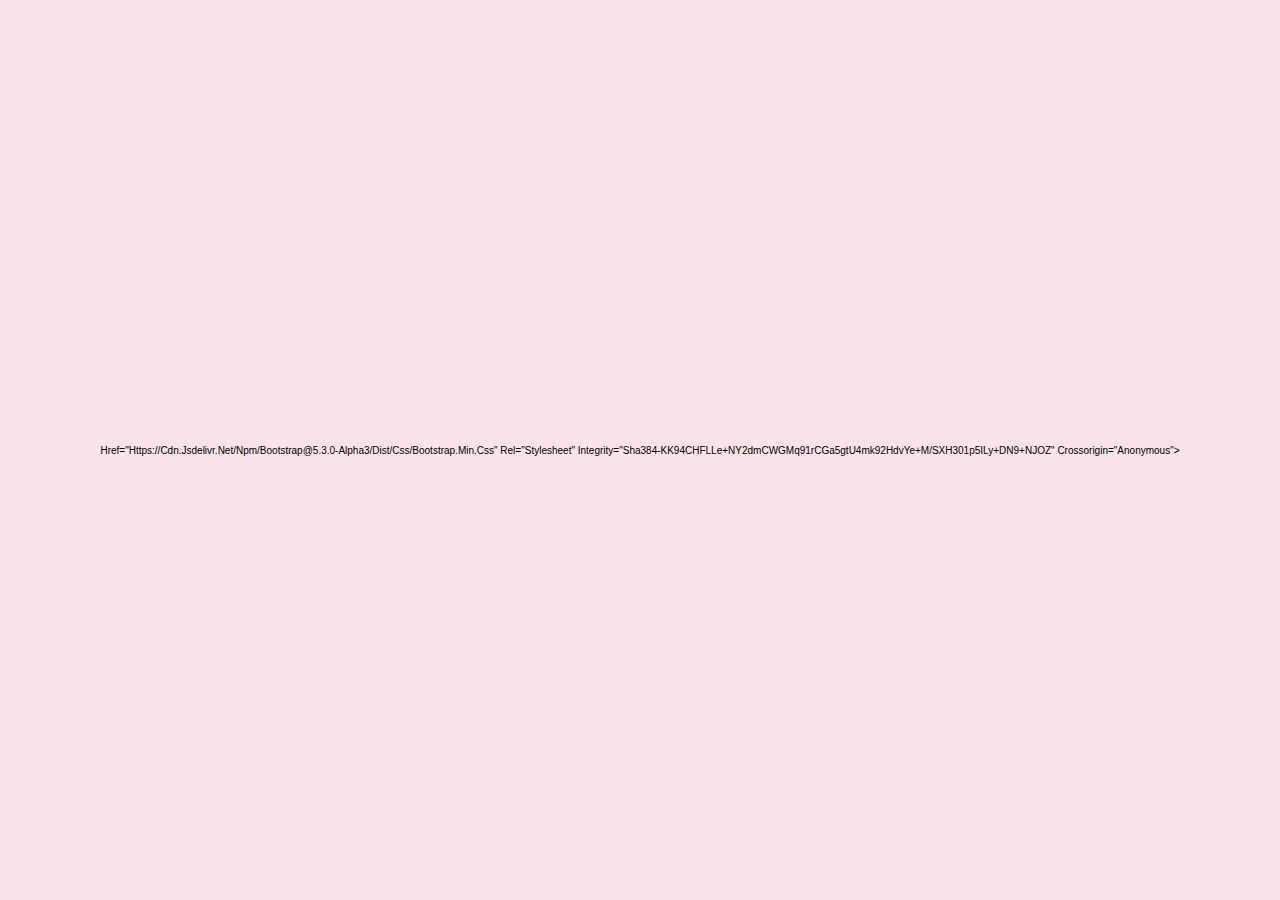
<file: index.html>
<head>
    <link href=""> href="https://cdn.jsdelivr.net/npm/bootstrap@5.3.0-alpha3/dist/css/bootstrap.min.css" rel="stylesheet" integrity="sha384-KK94CHFLLe+nY2dmCWGMq91rCGa5gtU4mk92HdvYe+M/SXH301p5ILy+dN9+nJOZ" crossorigin="anonymous">
    <link rel="stylesheet" href="main.css">
</head>
<!DOCTYPE html>
<html lang="en">
<head>
    <meta charset="UTF-8">
    <meta http-equiv="X-UA-Compatible" content="IE=edge">
    <meta name="viewport" content="width=device-width, initial-scale=1.0">
    <title>Document</title>
</head>
<body>
    
</body>
</html>
</file>
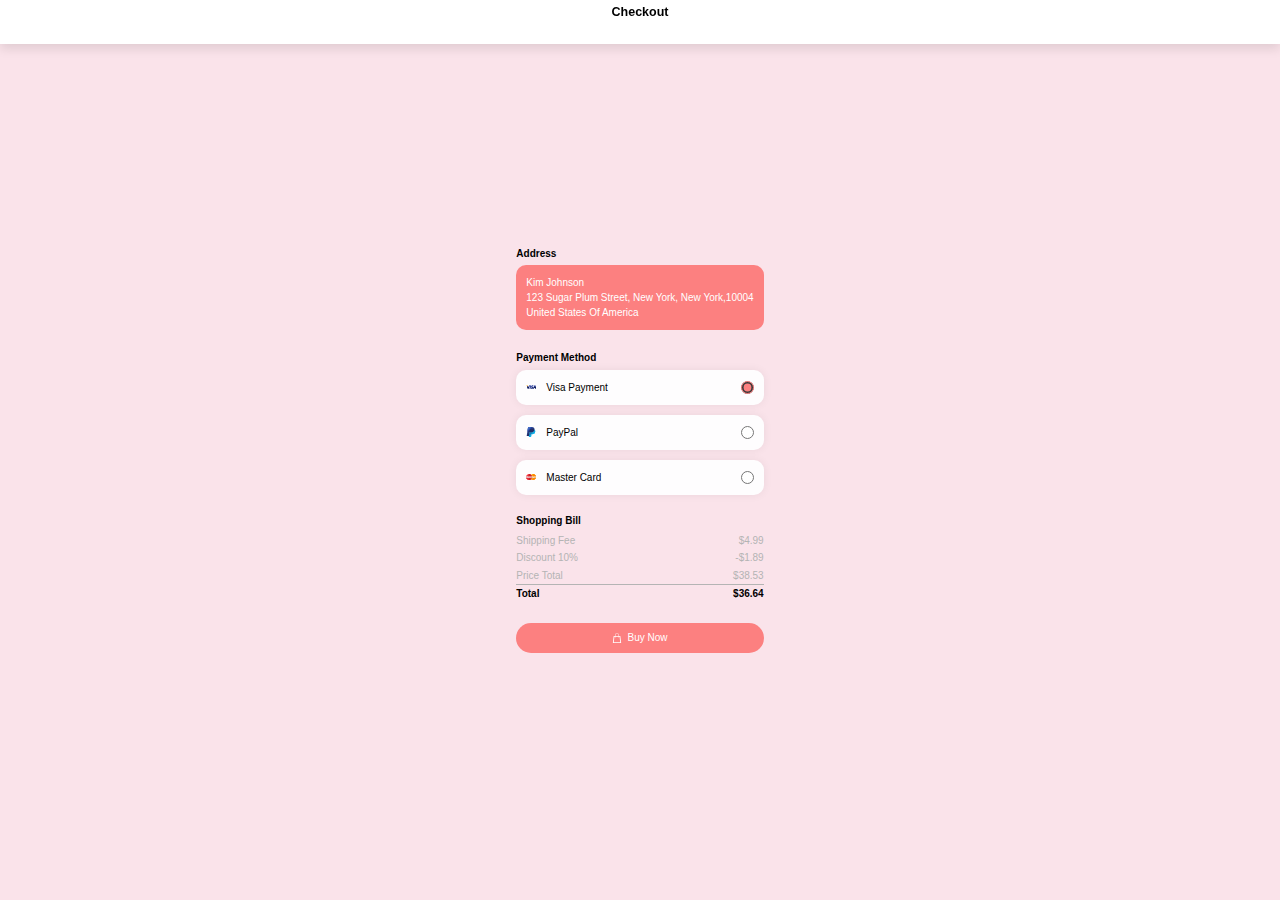
<file: checkout.html>
<!DOCTYPE html>

<html>
  <!--font awesome cdn link-->
<link rel="stylesheet" href= https://cdnjs.cloudflare.com/ajax/libs/font-awesome/6.4.0/css/all.min.css   
    
< ! -- custom css file link-->
<link rel="stylesheet" href="main.css">


<head>
  <header class="header">
    <h1>Checkout</h1>
  </header>

  <form action="https://httpbin.org/post" class="form" method="POST">
    <div>
      <h2>Address</h2>

      <div class="card">
        <address>
          Kim Johnson<br />
          123 Sugar Plum Street, New York, New York,10004<br />
          United States of America
        </address>
      </div>
    </div>

    <fieldset>
      <legend>Payment Method</legend>

      <div class="form__radios">
        <div class="form__radio">
          <label for="visa"><svg class="icon">
              <use xlink:href="#icon-visa" />
            </svg>Visa Payment</label>
          <input checked id="visa" name="payment-method" type="radio" />
        </div>

        <div class="form__radio">
          <label for="paypal"><svg class="icon">
              <use xlink:href="#icon-paypal" />
            </svg>PayPal</label>
          <input id="paypal" name="payment-method" type="radio" />
        </div>

        <div class="form__radio">
          <label for="mastercard"><svg class="icon">
              <use xlink:href="#icon-mastercard" />
            </svg>Master Card</label>
          <input id="mastercard" name="payment-method" type="radio" />
        </div>
      </div>
    </fieldset>

    <div>
      <h2>Shopping Bill</h2>

      <table>
        <tbody>
          <tr>
            <td>Shipping fee</td>
            <td align="right">$4.99</td>
          </tr>
          <tr>
            <td>Discount 10%</td>
            <td align="right">-$1.89</td>
          </tr>
          <tr>
            <td>Price Total</td>
            <td align="right">$38.53</td>
          </tr>
        </tbody>
        <tfoot>
          <tr>
            <td>Total</td>
            <td align="right">$36.64</td>
          </tr>
        </tfoot>
      </table>
    </div>

    <div>
      <button class="button button--full" type="submit"><svg class="icon">
          <use xlink:href="#icon-shopping-bag" />
        </svg>Buy Now</button>
    </div>
  </form>
</div>

<svg xmlns="http://www.w3.org/2000/svg" style="display: none">

  <symbol id="icon-shopping-bag" viewBox="0 0 24 24">
    <path d="M20 7h-4v-3c0-2.209-1.791-4-4-4s-4 1.791-4 4v3h-4l-2 17h20l-2-17zm-11-3c0-1.654 1.346-3 3-3s3 1.346 3 3v3h-6v-3zm-4.751 18l1.529-13h2.222v1.5c0 .276.224.5.5.5s.5-.224.5-.5v-1.5h6v1.5c0 .276.224.5.5.5s.5-.224.5-.5v-1.5h2.222l1.529 13h-15.502z" />
  </symbol>

  <symbol id="icon-mastercard" viewBox="0 0 504 504">
    <path d="m504 252c0 83.2-67.2 151.2-151.2 151.2-83.2 0-151.2-68-151.2-151.2 0-83.2 67.2-151.2 150.4-151.2 84.8 0 152 68 152 151.2z" fill="#ffb600" />
    <path d="m352.8 100.8c83.2 0 151.2 68 151.2 151.2 0 83.2-67.2 151.2-151.2 151.2-83.2 0-151.2-68-151.2-151.2" fill="#f7981d" />
    <path d="m352.8 100.8c83.2 0 151.2 68 151.2 151.2 0 83.2-67.2 151.2-151.2 151.2" fill="#ff8500" />
    <path d="m149.6 100.8c-82.4.8-149.6 68-149.6 151.2s67.2 151.2 151.2 151.2c39.2 0 74.4-15.2 101.6-39.2 5.6-4.8 10.4-10.4 15.2-16h-31.2c-4-4.8-8-10.4-11.2-15.2h53.6c3.2-4.8 6.4-10.4 8.8-16h-71.2c-2.4-4.8-4.8-10.4-6.4-16h83.2c4.8-15.2 8-31.2 8-48 0-11.2-1.6-21.6-3.2-32h-92.8c.8-5.6 2.4-10.4 4-16h83.2c-1.6-5.6-4-11.2-6.4-16h-70.4c2.4-5.6 5.6-10.4 8.8-16h53.6c-3.2-5.6-7.2-11.2-12-16h-29.6c4.8-5.6 9.6-10.4 15.2-15.2-26.4-24.8-62.4-39.2-101.6-39.2 0-1.6 0-1.6-.8-1.6z" fill="#ff5050" />
    <path d="m0 252c0 83.2 67.2 151.2 151.2 151.2 39.2 0 74.4-15.2 101.6-39.2 5.6-4.8 10.4-10.4 15.2-16h-31.2c-4-4.8-8-10.4-11.2-15.2h53.6c3.2-4.8 6.4-10.4 8.8-16h-71.2c-2.4-4.8-4.8-10.4-6.4-16h83.2c4.8-15.2 8-31.2 8-48 0-11.2-1.6-21.6-3.2-32h-92.8c.8-5.6 2.4-10.4 4-16h83.2c-1.6-5.6-4-11.2-6.4-16h-70.4c2.4-5.6 5.6-10.4 8.8-16h53.6c-3.2-5.6-7.2-11.2-12-16h-29.6c4.8-5.6 9.6-10.4 15.2-15.2-26.4-24.8-62.4-39.2-101.6-39.2h-.8" fill="#e52836" />
    <path d="m151.2 403.2c39.2 0 74.4-15.2 101.6-39.2 5.6-4.8 10.4-10.4 15.2-16h-31.2c-4-4.8-8-10.4-11.2-15.2h53.6c3.2-4.8 6.4-10.4 8.8-16h-71.2c-2.4-4.8-4.8-10.4-6.4-16h83.2c4.8-15.2 8-31.2 8-48 0-11.2-1.6-21.6-3.2-32h-92.8c.8-5.6 2.4-10.4 4-16h83.2c-1.6-5.6-4-11.2-6.4-16h-70.4c2.4-5.6 5.6-10.4 8.8-16h53.6c-3.2-5.6-7.2-11.2-12-16h-29.6c4.8-5.6 9.6-10.4 15.2-15.2-26.4-24.8-62.4-39.2-101.6-39.2h-.8" fill="#cb2026" />
    <g fill="#fff">
      <path d="m204.8 290.4 2.4-13.6c-.8 0-2.4.8-4 .8-5.6 0-6.4-3.2-5.6-4.8l4.8-28h8.8l2.4-15.2h-8l1.6-9.6h-16s-9.6 52.8-9.6 59.2c0 9.6 5.6 13.6 12.8 13.6 4.8 0 8.8-1.6 10.4-2.4z" />
      <path d="m210.4 264.8c0 22.4 15.2 28 28 28 12 0 16.8-2.4 16.8-2.4l3.2-15.2s-8.8 4-16.8 4c-17.6 0-14.4-12.8-14.4-12.8h32.8s2.4-10.4 2.4-14.4c0-10.4-5.6-23.2-23.2-23.2-16.8-1.6-28.8 16-28.8 36zm28-23.2c8.8 0 7.2 10.4 7.2 11.2h-17.6c0-.8 1.6-11.2 10.4-11.2z" />
      <path d="m340 290.4 3.2-17.6s-8 4-13.6 4c-11.2 0-16-8.8-16-18.4 0-19.2 9.6-29.6 20.8-29.6 8 0 14.4 4.8 14.4 4.8l2.4-16.8s-9.6-4-18.4-4c-18.4 0-36.8 16-36.8 46.4 0 20 9.6 33.6 28.8 33.6 6.4 0 15.2-2.4 15.2-2.4z" />
      <path d="m116.8 227.2c-11.2 0-19.2 3.2-19.2 3.2l-2.4 13.6s7.2-3.2 17.6-3.2c5.6 0 10.4.8 10.4 5.6 0 3.2-.8 4-.8 4s-4.8 0-7.2 0c-13.6 0-28.8 5.6-28.8 24 0 14.4 9.6 17.6 15.2 17.6 11.2 0 16-7.2 16.8-7.2l-.8 6.4h14.4l6.4-44c0-19.2-16-20-21.6-20zm3.2 36c0 2.4-1.6 15.2-11.2 15.2-4.8 0-6.4-4-6.4-6.4 0-4 2.4-9.6 14.4-9.6 2.4.8 3.2.8 3.2.8z" />
      <path d="m153.6 292c4 0 24 .8 24-20.8 0-20-19.2-16-19.2-24 0-4 3.2-5.6 8.8-5.6 2.4 0 11.2.8 11.2.8l2.4-14.4s-5.6-1.6-15.2-1.6c-12 0-24 4.8-24 20.8 0 18.4 20 16.8 20 24 0 4.8-5.6 5.6-9.6 5.6-7.2 0-14.4-2.4-14.4-2.4l-2.4 14.4c.8 1.6 4.8 3.2 18.4 3.2z" />
      <path d="m472.8 214.4-3.2 21.6s-6.4-8-15.2-8c-14.4 0-27.2 17.6-27.2 38.4 0 12.8 6.4 26.4 20 26.4 9.6 0 15.2-6.4 15.2-6.4l-.8 5.6h16l12-76.8zm-7.2 42.4c0 8.8-4 20-12.8 20-5.6 0-8.8-4.8-8.8-12.8 0-12.8 5.6-20.8 12.8-20.8 5.6 0 8.8 4 8.8 13.6z" />
      <path d="m29.6 291.2 9.6-57.6 1.6 57.6h11.2l20.8-57.6-8.8 57.6h16.8l12.8-76.8h-26.4l-16 47.2-.8-47.2h-23.2l-12.8 76.8z" />
      <path d="m277.6 291.2c4.8-26.4 5.6-48 16.8-44 1.6-10.4 4-14.4 5.6-18.4 0 0-.8 0-3.2 0-7.2 0-12.8 9.6-12.8 9.6l1.6-8.8h-15.2l-10.4 62.4h17.6z" />
      <path d="m376.8 227.2c-11.2 0-19.2 3.2-19.2 3.2l-2.4 13.6s7.2-3.2 17.6-3.2c5.6 0 10.4.8 10.4 5.6 0 3.2-.8 4-.8 4s-4.8 0-7.2 0c-13.6 0-28.8 5.6-28.8 24 0 14.4 9.6 17.6 15.2 17.6 11.2 0 16-7.2 16.8-7.2l-.8 6.4h14.4l6.4-44c.8-19.2-16-20-21.6-20zm4 36c0 2.4-1.6 15.2-11.2 15.2-4.8 0-6.4-4-6.4-6.4 0-4 2.4-9.6 14.4-9.6 2.4.8 2.4.8 3.2.8z" />
      <path d="m412 291.2c4.8-26.4 5.6-48 16.8-44 1.6-10.4 4-14.4 5.6-18.4 0 0-.8 0-3.2 0-7.2 0-12.8 9.6-12.8 9.6l1.6-8.8h-15.2l-10.4 62.4h17.6z" />
    </g>
    <path d="m180 279.2c0 9.6 5.6 13.6 12.8 13.6 5.6 0 10.4-1.6 12-2.4l2.4-13.6c-.8 0-2.4.8-4 .8-5.6 0-6.4-3.2-5.6-4.8l4.8-28h8.8l2.4-15.2h-8l1.6-9.6" fill="#dce5e5" />
    <path d="m218.4 264.8c0 22.4 7.2 28 20 28 12 0 16.8-2.4 16.8-2.4l3.2-15.2s-8.8 4-16.8 4c-17.6 0-14.4-12.8-14.4-12.8h32.8s2.4-10.4 2.4-14.4c0-10.4-5.6-23.2-23.2-23.2-16.8-1.6-20.8 16-20.8 36zm20-23.2c8.8 0 10.4 10.4 10.4 11.2h-20.8c0-.8 1.6-11.2 10.4-11.2z" fill="#dce5e5" />
    <path d="m340 290.4 3.2-17.6s-8 4-13.6 4c-11.2 0-16-8.8-16-18.4 0-19.2 9.6-29.6 20.8-29.6 8 0 14.4 4.8 14.4 4.8l2.4-16.8s-9.6-4-18.4-4c-18.4 0-28.8 16-28.8 46.4 0 20 1.6 33.6 20.8 33.6 6.4 0 15.2-2.4 15.2-2.4z" fill="#dce5e5" />
    <path d="m95.2 244.8s7.2-3.2 17.6-3.2c5.6 0 10.4.8 10.4 5.6 0 3.2-.8 4-.8 4s-4.8 0-7.2 0c-13.6 0-28.8 5.6-28.8 24 0 14.4 9.6 17.6 15.2 17.6 11.2 0 16-7.2 16.8-7.2l-.8 6.4h14.4l6.4-44c0-18.4-16-19.2-22.4-19.2m12 34.4c0 2.4-9.6 15.2-19.2 15.2-4.8 0-6.4-4-6.4-6.4 0-4 2.4-9.6 14.4-9.6 2.4.8 11.2.8 11.2.8z" fill="#dce5e5" />
    <path d="m136 290.4s4.8 1.6 18.4 1.6c4 0 24 .8 24-20.8 0-20-19.2-16-19.2-24 0-4 3.2-5.6 8.8-5.6 2.4 0 11.2.8 11.2.8l2.4-14.4s-5.6-1.6-15.2-1.6c-12 0-16 4.8-16 20.8 0 18.4 12 16.8 12 24 0 4.8-5.6 5.6-9.6 5.6" fill="#dce5e5" />
    <path d="m469.6 236s-6.4-8-15.2-8c-14.4 0-19.2 17.6-19.2 38.4 0 12.8-1.6 26.4 12 26.4 9.6 0 15.2-6.4 15.2-6.4l-.8 5.6h16l12-76.8m-20.8 41.6c0 8.8-7.2 20-16 20-5.6 0-8.8-4.8-8.8-12.8 0-12.8 5.6-20.8 12.8-20.8 5.6 0 12 4 12 13.6z" fill="#dce5e5" />
    <path d="m29.6 291.2 9.6-57.6 1.6 57.6h11.2l20.8-57.6-8.8 57.6h16.8l12.8-76.8h-20l-22.4 47.2-.8-47.2h-8.8l-27.2 76.8z" fill="#dce5e5" />
    <path d="m260.8 291.2h16.8c4.8-26.4 5.6-48 16.8-44 1.6-10.4 4-14.4 5.6-18.4 0 0-.8 0-3.2 0-7.2 0-12.8 9.6-12.8 9.6l1.6-8.8" fill="#dce5e5" />
    <path d="m355.2 244.8s7.2-3.2 17.6-3.2c5.6 0 10.4.8 10.4 5.6 0 3.2-.8 4-.8 4s-4.8 0-7.2 0c-13.6 0-28.8 5.6-28.8 24 0 14.4 9.6 17.6 15.2 17.6 11.2 0 16-7.2 16.8-7.2l-.8 6.4h14.4l6.4-44c0-18.4-16-19.2-22.4-19.2m12 34.4c0 2.4-9.6 15.2-19.2 15.2-4.8 0-6.4-4-6.4-6.4 0-4 2.4-9.6 14.4-9.6 3.2.8 11.2.8 11.2.8z" fill="#dce5e5" />
    <path d="m395.2 291.2h16.8c4.8-26.4 5.6-48 16.8-44 1.6-10.4 4-14.4 5.6-18.4 0 0-.8 0-3.2 0-7.2 0-12.8 9.6-12.8 9.6l1.6-8.8" fill="#dce5e5" />
  </symbol>

  <symbol id="icon-paypal" viewBox="0 0 491.2 491.2">
    <path d="m392.049 36.8c-22.4-25.6-64-36.8-116-36.8h-152.8c-10.4 0-20 8-21.6 18.4l-64 403.2c-1.6 8 4.8 15.2 12.8 15.2h94.4l24-150.4-.8 4.8c1.6-10.4 10.4-18.4 21.6-18.4h44.8c88 0 156.8-36 176.8-139.2.8-3.2.8-6.4 1.6-8.8-2.4-1.6-2.4-1.6 0 0 5.6-38.4 0-64-20.8-88" fill="#263b80" />
    <path d="m412.849 124.8c-.8 3.2-.8 5.6-1.6 8.8-20 103.2-88.8 139.2-176.8 139.2h-44.8c-10.4 0-20 8-21.6 18.4l-29.6 186.4c-.8 7.2 4 13.6 11.2 13.6h79.2c9.6 0 17.6-7.2 19.2-16l.8-4 15.2-94.4.8-5.6c1.6-9.6 9.6-16 19.2-16h12c76.8 0 136.8-31.2 154.4-121.6 7.2-37.6 3.2-69.6-16-91.2-6.4-7.2-13.6-12.8-21.6-17.6" fill="#139ad6" />
    <path d="m391.249 116.8c-3.2-.8-6.4-1.6-9.6-2.4s-6.4-1.6-10.4-1.6c-12-2.4-25.6-3.2-39.2-3.2h-119.2c-3.2 0-5.6.8-8 1.6-5.6 2.4-9.6 8-10.4 14.4l-25.6 160.8-.8 4.8c1.6-10.4 10.4-18.4 21.6-18.4h44.8c88 0 156.8-36 176.8-139.2.8-3.2.8-6.4 1.6-8.8-4.8-2.4-10.4-4.8-16.8-7.2-1.6 0-3.2-.8-4.8-.8" fill="#232c65" />
    <path d="m275.249 0h-152c-10.4 0-20 8-21.6 18.4l-36.8 230.4 246.4-246.4c-11.2-1.6-23.2-2.4-36-2.4z" fill="#2a4dad" />
    <path d="m441.649 153.6c-2.4-4-4-8-7.2-12-5.6-6.4-13.6-12-21.6-16.8-.8 3.2-.8 5.6-1.6 8.8-20 103.2-88.8 139.2-176.8 139.2h-44.8c-10.4 0-20 8-21.6 18.4l-25.6 161.6z" fill="#0d7dbc" />
    <path d="m50.449 436.8h94.4l23.2-145.6c0-2.4.8-4 1.6-5.6l-131.2 131.2-.8 4.8c-.8 8 4.8 15.2 12.8 15.2z" fill="#232c65" />
    <path d="m246.449 0h-123.2c-3.2 0-5.6.8-8 1.6l-12 12c-.8 1.6-1.6 3.2-1.6 4.8l-24 150.4z" fill="#436bc4" />
    <path d="m450.449 232.8c2.4-12 3.2-23.2 3.2-34.4l-156 156c76-.8 135.2-32 152.8-121.6z" fill="#0cb2ed" />
    <path d="m248.849 471.2 12.8-80-100 100h68c9.6 0 17.6-7.2 19.2-16z" fill="#0cb2ed" />
    <g fill="#33e2ff" opacity=".6">
      <path d="m408.049 146.4 45.6 45.6c0-5.6-1.6-11.2-2.4-16.8l-40-40c-1.6 4-2.4 7.2-3.2 11.2z" />
      <path d="m396.849 180c-1.6 3.2-3.2 6.4-4.8 9.6l55.2 55.2c.8-4 1.6-8 2.4-12z" />
      <path d="m431.249 287.2c1.6-3.2 3.2-6.4 4.8-9.6l-60.8-60.8c-2.4 2.4-4 5.6-6.4 8z" />
      <path d="m335.249 250.4 69.6 69.6 7.2-7.2-68-68c-3.2 1.6-5.6 3.2-8.8 5.6z" />
      <path d="m292.849 266.4 76 76c3.2-1.6 6.4-3.2 9.6-4.8l-74.4-74.4c-4 .8-7.2 2.4-11.2 3.2z" />
      <path d="m320.849 353.6c4-.8 8.8-.8 12.8-1.6l-80-80c-4.8 0-8.8.8-13.6.8z" />
      <path d="m196.049 272.8h-6.4c-2.4 0-4.8.8-6.4.8l86.4 87.2c2.4-2.4 5.6-4.8 8.8-5.6z" />
      <path d="m164.049 314.4 94.4 94.4 2.4-12.8-94.4-94.4z" />
      <path d="m156.049 364.8 94.4 94.4 2.4-12-94.4-94.4z" />
      <path d="m150.449 403.2-1.6 12.8 75.2 75.2h5.6c2.4 0 4.8-.8 7.2-1.6z" />
      <path d="m140.049 466.4 24.8 24.8h14.4l-36.8-36.8z" />
    </g>
  </symbol>

  <symbol id="icon-visa" viewBox="0 0 504 504">
    <path d="m184.8 324.4 25.6-144h40l-24.8 144z" fill="#3c58bf" />
    <path d="m184.8 324.4 32.8-144h32.8l-24.8 144z" fill="#293688" />
    <path d="m370.4 182c-8-3.2-20.8-6.4-36.8-6.4-40 0-68.8 20-68.8 48.8 0 21.6 20 32.8 36 40s20.8 12 20.8 18.4c0 9.6-12.8 14.4-24 14.4-16 0-24.8-2.4-38.4-8l-5.6-2.4-5.6 32.8c9.6 4 27.2 8 45.6 8 42.4 0 70.4-20 70.4-50.4 0-16.8-10.4-29.6-34.4-40-14.4-7.2-23.2-11.2-23.2-18.4 0-6.4 7.2-12.8 23.2-12.8 13.6 0 23.2 2.4 30.4 5.6l4 1.6z" fill="#3c58bf" />
    <path d="m370.4 182c-8-3.2-20.8-6.4-36.8-6.4-40 0-61.6 20-61.6 48.8 0 21.6 12.8 32.8 28.8 40s20.8 12 20.8 18.4c0 9.6-12.8 14.4-24 14.4-16 0-24.8-2.4-38.4-8l-5.6-2.4-5.6 32.8c9.6 4 27.2 8 45.6 8 42.4 0 70.4-20 70.4-50.4 0-16.8-10.4-29.6-34.4-40-14.4-7.2-23.2-11.2-23.2-18.4 0-6.4 7.2-12.8 23.2-12.8 13.6 0 23.2 2.4 30.4 5.6l4 1.6z" fill="#293688" />
    <path d="m439.2 180.4c-9.6 0-16.8.8-20.8 10.4l-60 133.6h43.2l8-24h51.2l4.8 24h38.4l-33.6-144zm-18.4 96c2.4-7.2 16-42.4 16-42.4s3.2-8.8 5.6-14.4l2.4 13.6s8 36 9.6 44h-33.6z" fill="#3c58bf" />
    <path d="m448.8 180.4c-9.6 0-16.8.8-20.8 10.4l-69.6 133.6h43.2l8-24h51.2l4.8 24h38.4l-33.6-144zm-28 96c3.2-8 16-42.4 16-42.4s3.2-8.8 5.6-14.4l2.4 13.6s8 36 9.6 44h-33.6z" fill="#293688" />
    <path d="m111.2 281.2-4-20.8c-7.2-24-30.4-50.4-56-63.2l36 128h43.2l64.8-144h-43.2z" fill="#3c58bf" />
    <path d="m111.2 281.2-4-20.8c-7.2-24-30.4-50.4-56-63.2l36 128h43.2l64.8-144h-35.2z" fill="#293688" />
    <path d="m0 180.4 7.2 1.6c51.2 12 86.4 42.4 100 78.4l-14.4-68c-2.4-9.6-9.6-12-18.4-12z" fill="#ffbc00" />
    <path d="m0 180.4c51.2 12 93.6 43.2 107.2 79.2l-13.6-56.8c-2.4-9.6-10.4-15.2-19.2-15.2z" fill="#f7981d" />
    <path d="m0 180.4c51.2 12 93.6 43.2 107.2 79.2l-9.6-31.2c-2.4-9.6-5.6-19.2-16.8-23.2z" fill="#ed7c00" />
    <g fill="#051244">
      <path d="m151.2 276.4-27.2-27.2-12.8 30.4-3.2-20c-7.2-24-30.4-50.4-56-63.2l36 128h43.2z" />
      <path d="m225.6 324.4-34.4-35.2-6.4 35.2z" />
      <path d="m317.6 274.8c3.2 3.2 4.8 5.6 4 8.8 0 9.6-12.8 14.4-24 14.4-16 0-24.8-2.4-38.4-8l-5.6-2.4-5.6 32.8c9.6 4 27.2 8 45.6 8 25.6 0 46.4-7.2 58.4-20z" />
      <path d="m364 324.4h37.6l8-24h51.2l4.8 24h38.4l-13.6-58.4-48-46.4 2.4 12.8s8 36 9.6 44h-33.6c3.2-8 16-42.4 16-42.4s3.2-8.8 5.6-14.4" />
    </g>
  </symbol>
</svg>
</file>
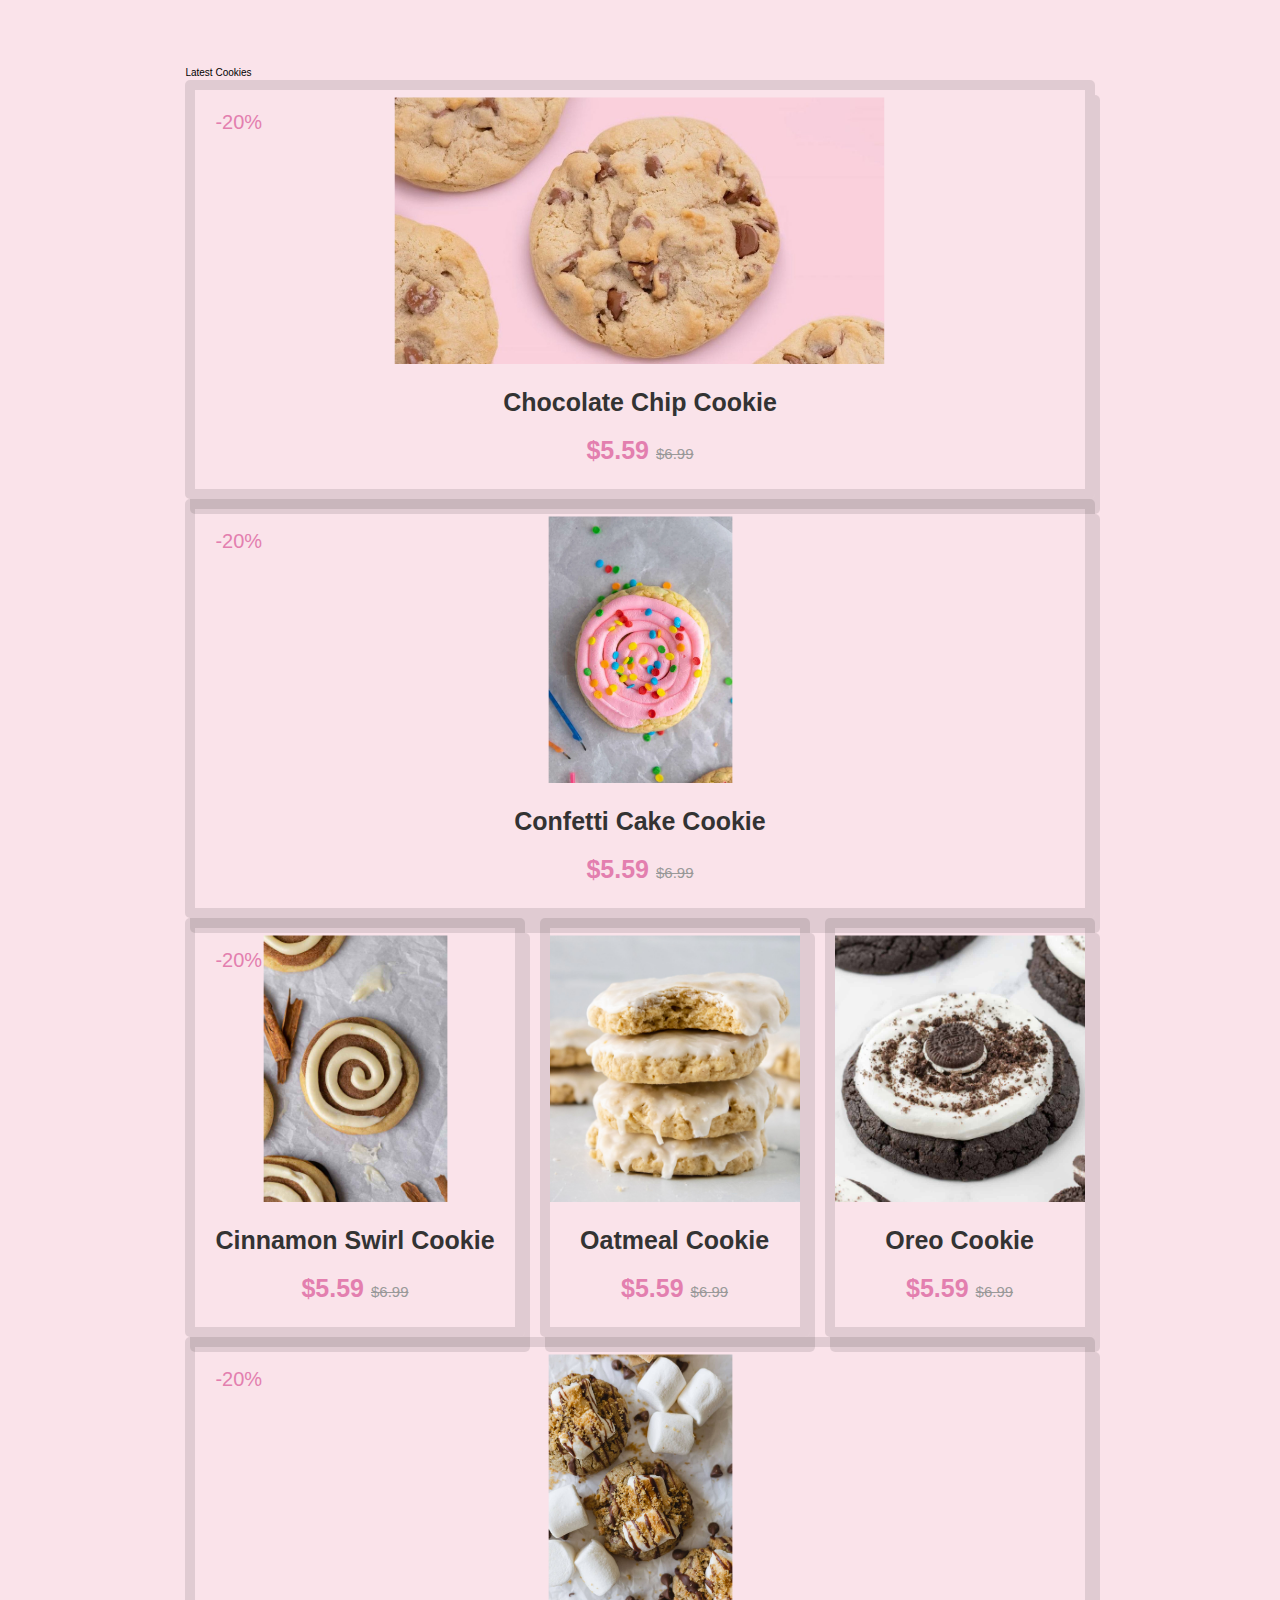
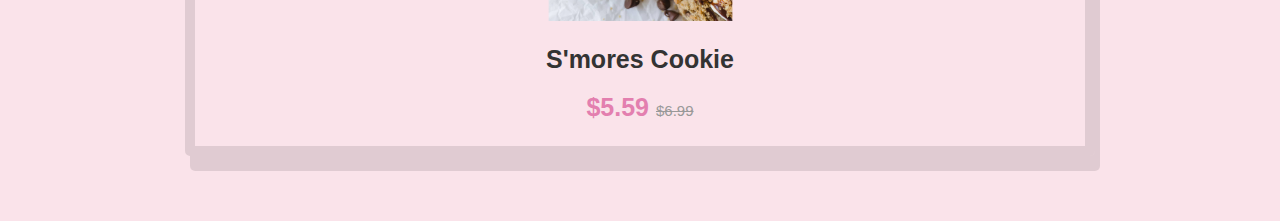
<file: cookies.html>
<!DOCTYPE html>
<html> 
   
    <!--font awesome cdn link-->
    <link rel="stylesheet" href= https://cdnjs.cloudflare.com/ajax/libs/font-awesome/6.4.0/css/all.min.css   
    
    < ! -- custom css file link-->
    <link rel="stylesheet" href="main.css">

<head>
    <meta charset="UTF-8">
    <meta http-equiv="X-UA-Compatible" content="IE=edge">
    <meta name="viewport" content="width=device-width,inital-scale=1.0">
    <title>The Cookie Jar</title>

<section class="cookies" id="cookies"
<h1 class="headng">Latest Cookies</h1>
    <div class="box-container">
    
        <div class="box">
            <span class="sale">-20%</span>
            <div class="images">
                <img src="images/chocolate chip cookie.jpg" alt="">
            <div class="icons">
                <a href="#" class="fas fa-heart"></a>
                <a href="#" class="cart-btn">add to cart</a>
                <a href="#" class="fas fa-share"></a>
            </div>
            </div>
            <div class="content">
                <h3>chocolate chip cookie</h3>
                <div class="price">$5.59 <span> $6.99</span></div>
            </div>
        </div>
    
    </div>
    
    <div class="box-container">
    <div class="box">
        <span class="sale">-20%</span>
        <div class="images">
            <img src="images/confetti-cake-cookies.webp" alt="">
        <div class="icons">
            <a href="#" class="fas fa-heart"></a>
            <a href="#" class="cart-btn">add to cart</a>
            <a href="#" class="fas fa-share"></a>
        </div>
        </div>
        <div class="content">
            <h3>Confetti Cake Cookie</h3>
            <div class="price">$5.59 <span> $6.99</span></div>
        </div>
    </div>
    </div>

    <div class="box-container">
    <div class="box">
        <span class="sale">-20%</span>
        <div class="images">
            <img src="images/CRUMBL-Cinnamon-Swirl-Cookies-7-of-16.jpg" alt="">
        <div class="icons">
            <a href="#" class="fas fa-heart"></a>
            <a href="#" class="cart-btn">add to cart</a>
            <a href="#" class="fas fa-share"></a>
        </div>
    </div>
        <div class="content">
            <h3>Cinnamon Swirl Cookie</h3>
            <div class="price">$5.59 <span> $6.99</span></div>
    </div>
    </div>

    <div class="box-container">
    <div class="box">
        <span class="sale">-20%</span>
        <div class="images">
            <img src="images/oatmeal.jpg" alt="">
        <div class="icons">
            <a href="#" class="fas fa-heart"></a>
            <a href="#" class="cart-btn">add to cart</a>
            <a href="#" class="fas fa-share"></a>
        </div>
        </div>
        <div class="content">
            <h3> oatmeal Cookie</h3>
            <div class="price">$5.59 <span> $6.99</span></div>
        </div>
    </div>
    </div>

    <div class="box-container">
    <div class="box">
        <span class="sale">-20%</span>
        <div class="images">
            <img src="images/Oreo-Crumbl-Cookie.jpg" alt="">
        <div class="icons">
            <a href="#" class="fas fa-heart"></a>
            <a href="#" class="cart-btn">add to cart</a>
            <a href="#" class="fas fa-share"></a>
        </div>
        </div>
        <div class="content">
            <h3> Oreo Cookie</h3>
            <div class="price">$5.59 <span> $6.99</span></div>
        </div>
        </div>
    </div>
    </div>

    <div class="box-container">
    <div class="box">
        <span class="sale">-20%</span>
        <div class="images">
            <img src="images/SMores-Cookie.jpg" alt="">
        <div class="icons">
            <a href="#" class="fas fa-heart"></a>
            <a href="#" class="cart-btn">add to cart</a>
            <a href="#" class="fas fa-share"></a>
        </div>
        </div>
        <div class="content">
            <h3>S'mores Cookie</h3>
            <div class="price">$5.59 <span> $6.99</span></div>
        </div>
    </div>
    </div>
</div>
</section>
</file>
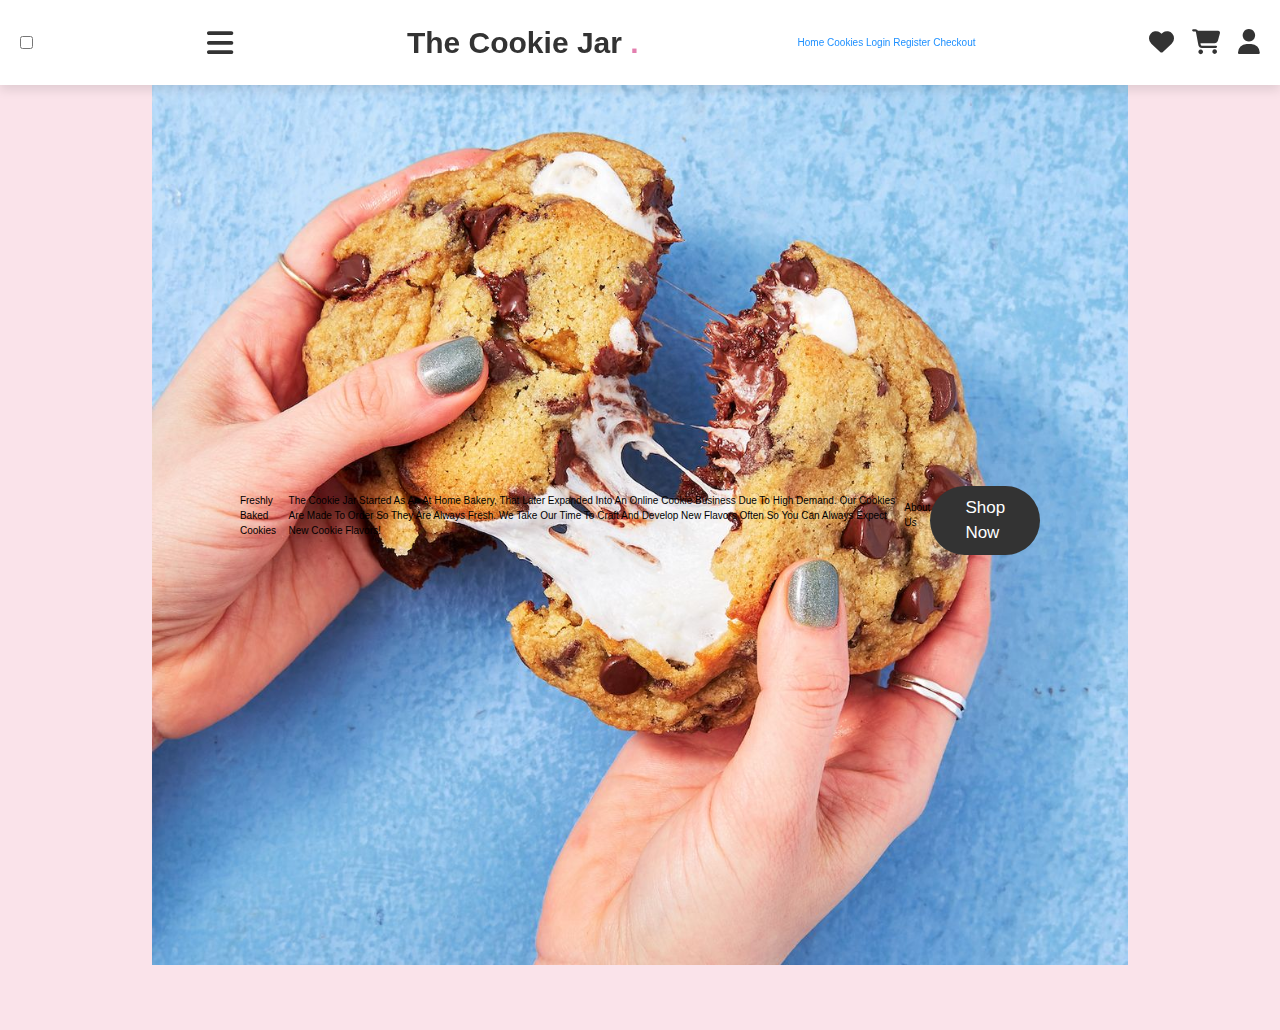
<file: home.html>
<!DOCTYPE html>

<html>

<head>
    <meta charset="UTF-8">
    <meta http-equiv="X-UA-Compatible" content="IE=edge">
    <meta name="viewport" content="width=device-width,inital-scale=1.0">
    <title>The Cookie Jar</title>
   
    <!--font awesome cdn link-->
    <link rel="stylesheet" href= https://cdnjs.cloudflare.com/ajax/libs/font-awesome/6.4.0/css/all.min.css   
    
    < ! -- custom css file link-->
    <link rel="stylesheet" href="main.css">
</head>

<body>
    <header>
        <input type="checkbox" name =id= "toggler">
        <label for="toggler" class="fas fa-bars"></label>
        <a herf="#" class="logo"> The cookie Jar <span>.</span></a>
        <nav class  "navbar">
            <a href="home.html">Home</a>
            <a href="cookies.html">Cookies</a>
            <a href="login.html">Login</a>
            <a href="register.html">Register</a>
            <a href="checkout.html">Checkout</a>
        </nav>

        <div class="icons">
            <a href="#" class="fas fa-heart"></a>
            <a href="#" class="fas fa-shopping-cart"></a>
            <a href="#" class="fas fa-user"></a>
        </div>
    </header>
    <footer>
        <section class="footer">
        
            <div class="box-container">
 <section class="home" id="Home" 
    class="content">
     
        <span>freshly baked cookies</span>
<br>
        <p> The cookie Jar started as an at home bakery, that later expanded into an online cookie business due to high demand. Our cookies are made to order 
            so they are always fresh. We take our time to craft and develop new flavors often so you can always expect new cookie flavors! </p>
       <br>
       <p>About Us
        </p>
        <a href="#" class="btn">shop now</a>
    

</footer>
    
</body>
</html>
</file>
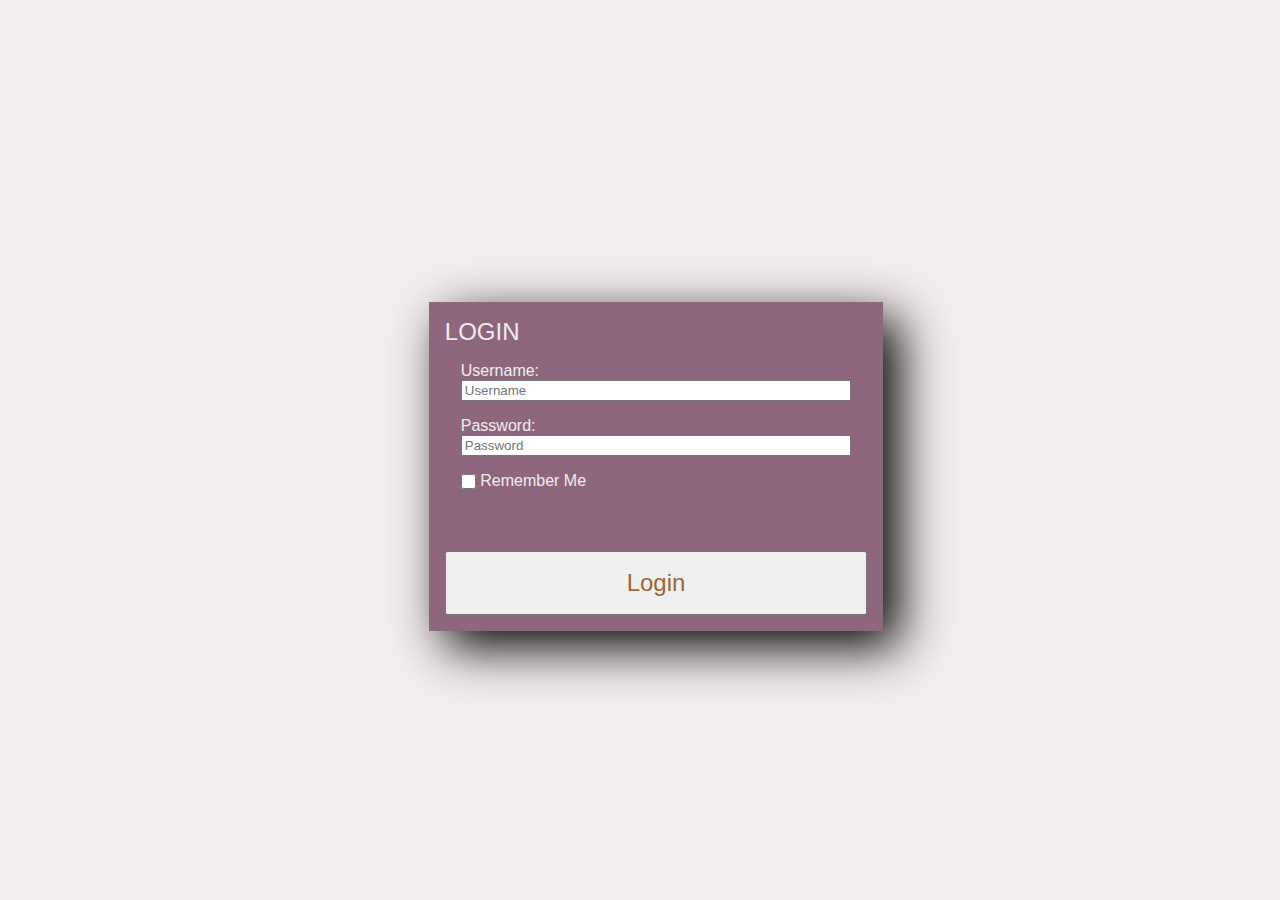
<file: login.html>
<head>
    <style>
        body{
            background-color: #f4eded;
        }
        .login{
            background-color: #8e677e;
            color: #eeeeee;
            font-family: 'Trebuchet MS', 'Lucida Sans Unicode', 'Lucida Grande', 'Lucida Sans', Arial, sans-serif;
            width: 33vw;
            height: 33vh;
            position: absolute;
            left: calc(50% - 16.5vw);
            top: calc(50% - 16.5vh);
            /* margin: auto; */
            padding: 1rem;
            box-shadow: 1rem 1rem 3rem black;
        }
    
        .login input{
            width: 100%;
        }
        .login input[type=checkbox]{
            width: auto;
            width: 15px;
            height: 15px;
            padding: 0;
            margin: 0;
            vertical-align: bottom;
            position: relative;
            top: -1px;
        }
        .login label input {
            display: inline-block;
        }
        label{
            margin: 1rem;
            display: block;
        }
        .login button{
            padding: 1rem;
            position: absolute;
            bottom: 1rem;
            left: 1rem;
            right: 1rem;
            font-size: 1.5rem;
            color: #996633;
        }
        .login .title{
            font-size: 1.5rem;
        }
    </style>
    </head>
    <body>
        <div class="login">
            <div class="title">LOGIN</div>
            <form method="post">
                
                <label>
                    Username:
                    <input placeholder="Username">    
                </label>
                
                <label>
                    Password:
                    <input placeholder="Password">
                </label>
    
                <label>
                    <input type="checkbox"> <span>Remember Me</span>
                </label>
    
                <button>
                    Login
                </button>
            </form>
        </div>
    </body>
</file>
<file: main.css>
:root{
    --pink:#e37faf; 
}
*{
    margin:0; padding:0;
    box-sizing: border-box;
    font-family: Verdana, Geneva, Tahoma, sans-serif;
    outline: none; border: none;
    text-decoration: none;
    text-transform: capitalize;
    transition: .2s linear;
}


html{
    font-size: 62.5%;
    scroll-behavior: smooth;
    scroll-padding-top: 6rem;
    overflow-x: hidden;
}

section{
    padding: 2rem 9%;
}

.btn{
    display: inline-block;
    margin-top: 1rem;
    border-radius: 5rem;
    background: #333;
    color: #fff;
    padding: .9rem 3.5rem;
    cursor: pointer;
    font-size: 1.7rem;
}

.btn:hover{
    background:var(--pink);
}
header{
    position: fixed;
    top: 0; left: 0; right: 0;
    background: #fff;
    padding: 2rem 9%;
    display: flex;
    align-items: center;
    justify-content: space-between;
    z-index: 1000;
    box-shadow: 0 .5rem 1rem rgba(0,0,0,.1)
}

header .logo{
    font-size: 3rem;
    color: #333;
    font-weight: bolder;
}

header .logo span{
    color:var(--pink);   
}

header .navbar a{
    font-size: 2rem;
    padding: 0 1.5 rem;
    color: #666;
}

header .navbar a:hover {
    color:var(pink);
}

header .icons a{
    font-size: 2.5rem;
    color: #333;
    margin-left: 1.5rem;
}

header .icons a:hover{
    color: var(--pink);   
}

header #toggler{
    display: none;
}

header .fa-bars{
    font-size: 3rem;
    color: #333;
    border-radius: .5rem;
    padding: .5rem 1.5rem;
    cursor: pointer;
    border: .1rem solid rgba(0,0,0,.3)
    display none;
}

.home{
    display: flex;
    align-items: center;
    min-height: 100vh;
    background:url(./images/smores.jpg) no-repeat;
    background-size: cover;
    background-position: center;
}

.home .content{
    max-width: 50rem;
}
.home .content h3{
    font-size: 6rem;
    color: #333;
}

.home .content span{
    font-size: 3.5rem;
    padding: 1rem 0;
    line-height: 1.5;
    color:var(--pink)   
}

.home .content span{
    font-size: 3.5rem;
    padding: 1rem 0;
    line-height: 1.5;
    color:#999;
}

@media (max-width:991px){

    html{
    font-size: 55%;
    }
}
    header{
        padding: 2rem;
    }

    .home{
        background-position: left;

    }
@media (max-width:768px) {
    
    header .fa-bars{
        display: block;
    }
}

header .navbar{
    position:absolute;
    top:100%; left:0; right: 0;
    background: #eee;
    border-top: .1rem solid rgba(0,0,0,.1);
    clip-path: polygon(0 0, 100% 0, 100% 0, 0 0);
}

header #toggler:checked ~ .navbar{
    clip-path: polygon(0 0, 100% 0, 100% 0, 0 0);
}
header .navbar a{
    margin:1.5rem;
    padding:1.5rem;
    background:#fff;
    border:.1rem solid rgba(0,0,0,.1);
    display: block;
}

.home .content h3{
    font-size: 5rem;
}

.home .content span{
    font-size: 2.5rem;
}
@media (max-width:450px){

    html{
    font-size: 50%;
    }
}
.cookies .box-container{
    display: flex;
    flex-wrap: wrap;
    gap: 1.5rem;
}    

.cookies .box-container .box{
    flex: 1 1 30rem;
    box-shadow: 0.5rem 1.5rem rgba(0,0,0,.1);
    border-radius: .5rem;
    border: 1rem solid rgba(0,0,0,.1);
    position: relative;
}

.cookies .box-container .box .sale{
    position: absolute;
    top:1rem; left:1rem;
    padding: .7rem 1rem;
    font-size: 2rem;
    color: #e37faf;
    background:rgba(255,51,153,.05)
    z-index 1;
    border-radius: .5rem;
}

.cookies .box-container .box .images{
    position: relative;
    text-align: center;
    padding-top: 2rem;
    overflow:hidden;
}

.cookies .box-container .box .images img{
    height:25rem;
} 

.cookies .box-container .box .images img{
    transform: scale(1.1);
}

.cookies .box-container .box .images .icons{
    position:absolute;
    bottom: -7rem; left: 0; right: 0;
    display: flex;
}
.cookies .box-container .box:hover .images .icons{
    bottom: 0;
}

.cookies .box-container .box .images .icons a{
    height: 5rem;
    line-height: 5rem;
    font-size: 2rem;
    width: 50%;
    background:var(--pink);
    color: #fff;
}

.cookies .box-container .box .images .icons .cart-btn{
    border-left: .1rem solid #fff7;
    border-right: .1rem solid #fff7;
    width: 100%;
}

.cookies .box-container .box .images .icons a:hover{
    background: #333;
}
.cookies .box-container .box .content{
    padding: 2rem;
    text-align: center;
}

.cookies .box-container .box .content h3{
    font-size: 2.5rem;
    color: #333;
}
.cookies .box-container .box .content .price{
    font-size: 2.5rem;
    color: var(--pink);
    font-weight: bolder;
    padding-top: 1rem;
}

.cookies .box-container .box .content .price span{
    font-size: 1.5rem;
    color: #999;
    font-weight: lighter;
    text-decoration: line-through;
}

    .use postcss-preset-env {
        range: 0;
      }
      
      :root {
        --color-background: #fae3ea;
        --color-primary: #fc8080;
        --font-family-base: Poppin, sans-serif;
        --font-size-h1: 1.25rem;
        --font-size-h2: 1rem;
      }
      
      
      * {
        box-sizing: inherit;
      }
      
      html {
        box-sizing: border-box;
      }
      
      body {
        background-color: var(--color-background);
        display: grid;
        font-family: var(--font-family-base);
        line-height: 1.5;
        margin: 0;
        min-block-size: 100vh;
        padding: 5vmin;
        place-items: center;
      }
      
      address {
        font-style: normal;
      }
      
      button {
        border: 0;
        color: inherit;
        cursor: pointer;
        font: inherit;
      }
      
      fieldset {
        border: 0;
        margin: 0;
        padding: 0;
      }
      
      h1 {
        font-size: var(--font-size-h1);
        line-height: 1.2;
        margin-block: 0 1.5em;
      }
      
      h2 {
        font-size: var(--font-size-h2);
        line-height: 1.2;
        margin-block: 0 0.5em;
      }
      
      legend {
        font-weight: 600;
        margin-block-end: 0.5em;
        padding: 0;
      }
      
      input {
        border: 0;
        color: inherit;
        font: inherit;
      }
      
      input[type="radio"] {
        accent-color: var(--color-primary);
      }
      
      table {
        border-collapse: collapse;
        inline-size: 100%;
      }
      
      tbody {
        color: #b4b4b4;
      }
      
      td {
        padding-block: 0.125em;
      }
      
      tfoot {
        border-top: 1px solid #b4b4b4;
        font-weight: 600;
      }
      
      .align {
        display: grid;
        place-items: center;
      }
      
      .button {
        align-items: center;
        background-color: var(--color-primary);
        border-radius: 999em;
        color: #fff;
        display: flex;
        gap: 0.5em;
        justify-content: center;
        padding-block: 0.75em;
        padding-inline: 1em;
        transition: 0.3s;
      }
      
      .button:focus,
      .button:hover {
        background-color: #e96363;
      }
      
      .button--full {
        inline-size: 100%;
      }
      
      .card {
        border-radius: 1em;
        background-color: var(--color-primary);
        color: #fff;
        padding: 1em;
      }
      
      .form {
        display: grid;
        gap: 2em;
      }
      
      .form__radios {
        display: grid;
        gap: 1em;
      }
      
      .form__radio {
        align-items: center;
        background-color: #fefdfe;
        border-radius: 1em;
        box-shadow: 0 0 1em rgba(0, 0, 0, 0.0625);
        display: flex;
        padding: 1em;
      }
      
      .form__radio label {
        align-items: center;
        display: flex;
        flex: 1;
        gap: 1em;
      }
      
      .header {
        display: flex;
        justify-content: center;
        padding-block: 0.5em;
        padding-inline: 1em;
      }
      
      .icon {
        block-size: 1em;
        display: inline-block;
        fill: currentColor;
        inline-size: 1em;
        vertical-align: middle;
      }
      
      .iphone {
        background-color: #fbf6f7;
        background-image: linear-gradient(to bottom, #fbf6f7, #fff);
        border-radius: 2em;
        block-size: 812px;
        box-shadow: 0 0 1em rgba(0, 0, 0, 0.0625);
        inline-size: 375px;
        overflow: auto;
        padding: 2em;
      }
      * {box-sizing: border-box}

      /* Add padding to containers */
      .container {
        padding: 16px;
      }
      
      /* Full-width input fields */
      input[type=text], input[type=password] {
        width: 100%;
        padding: 15px;
        margin: 5px 0 22px 0;
        display: inline-block;
        border: none;
        background: #f0ecec;
      }
      
      input[type=text]:focus, input[type=password]:focus {
        background-color: pink;
        outline: none;
      }
      
      /* Overwrite default styles of hr */
      hr {
        border: 1px solid #f1f1f1;
        margin-bottom: 25px;
      }
      
      /* Set a style for the submit/register button */
      .registerbtn {
        background-color: #fc8080;
        color: white;
        padding: 16px 20px;
        margin: 8px 0;
        border: none;
        cursor: pointer;
        width: 100%;
        opacity: 0.9;
      }
      
      .registerbtn:hover {
        opacity:1;
      }
      
      /* Add a blue text color to links */
      a {
        color: dodgerblue;
      }
      
      /* Set a grey background color and center the text of the "sign in" section */
      .signin {
        background-color: #f1f1f1;
        text-align: center;
      }
</file>
